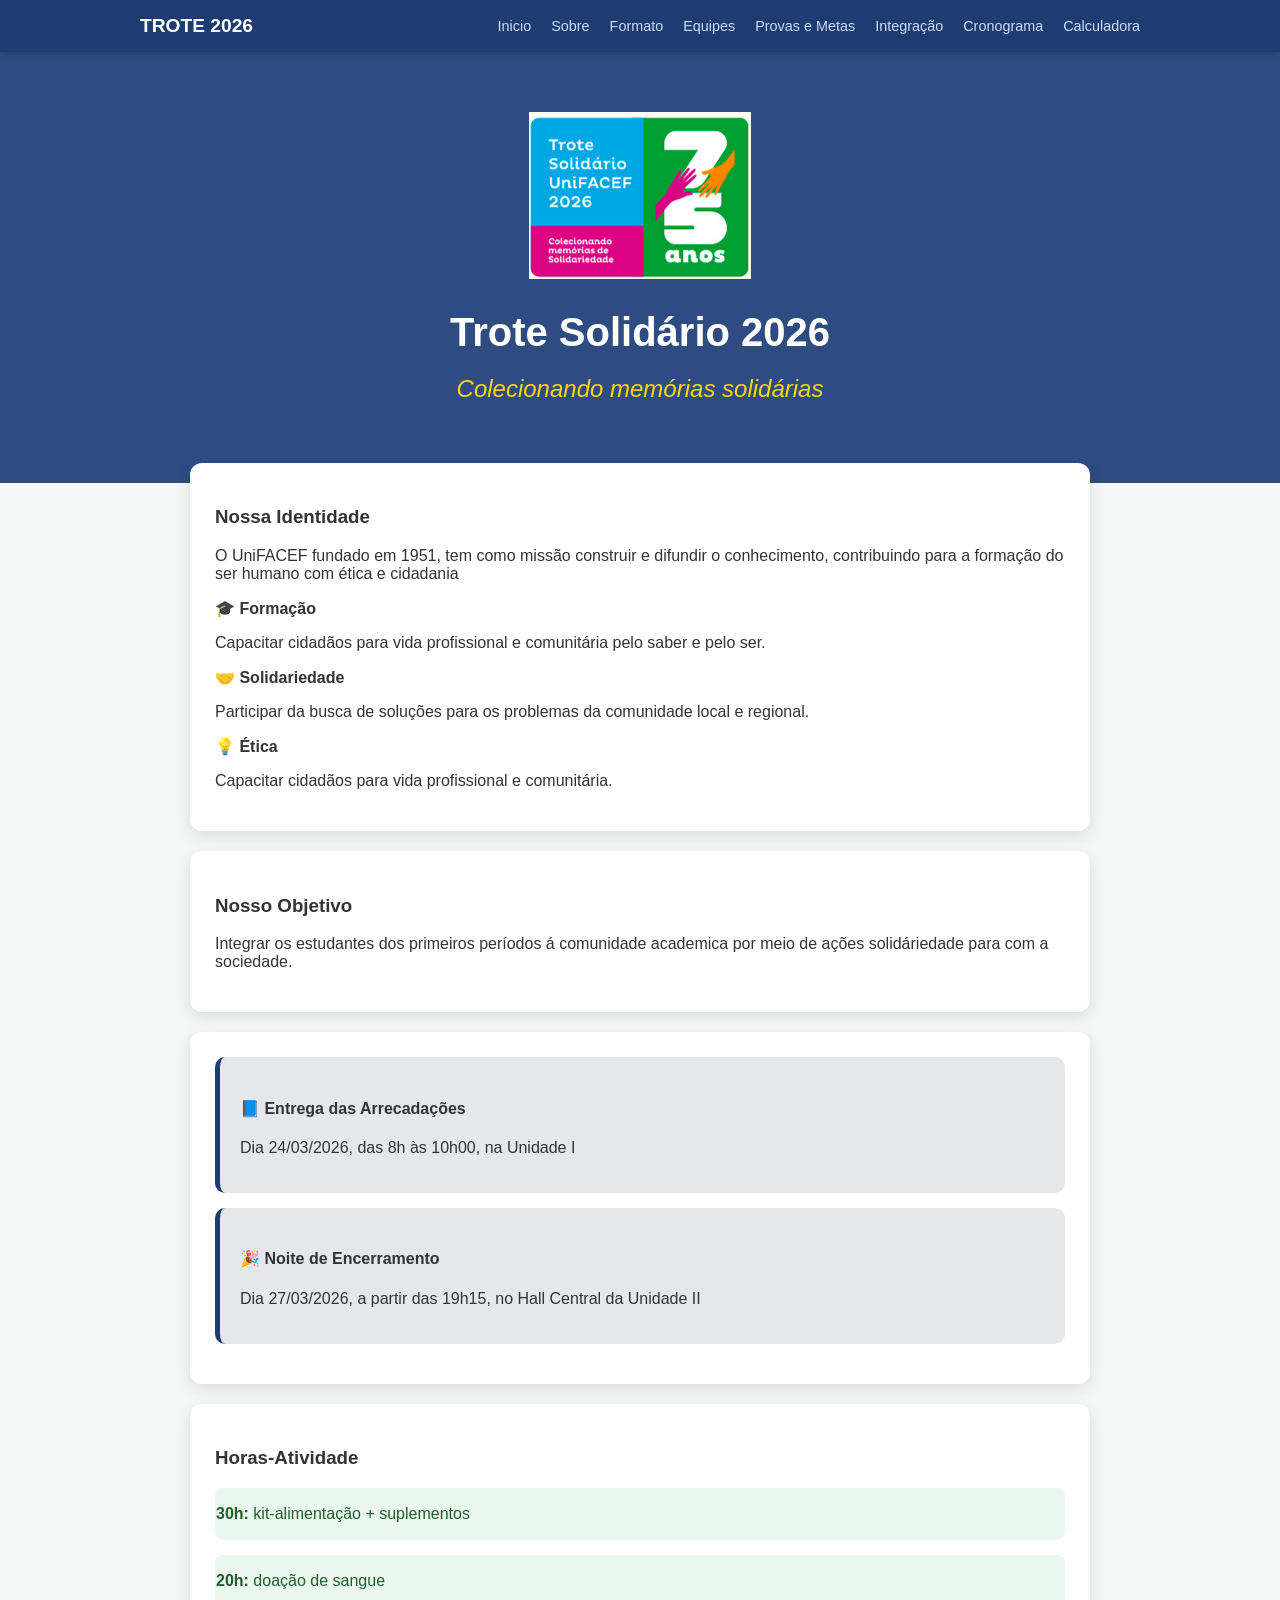
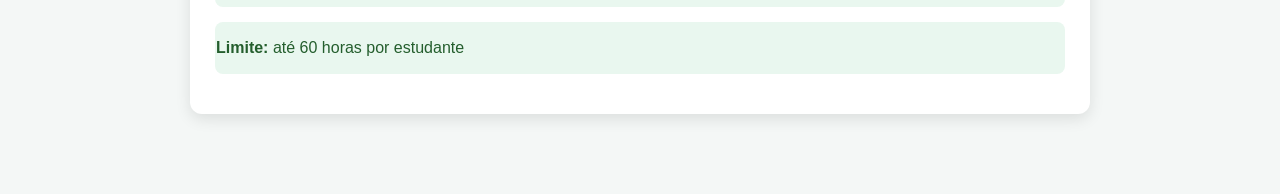
<file: index.html>
<!DOCTYPE html>
<html lang="en">
<head>
    <meta charset="UTF-8">
    <meta name="viewport" content="width=device-width, initial-             scale=1.0">
    <title>Trote Solidário</title>
    <link rel="stylesheet" href="styles.css">
</head>
<body> 
    <nav class="menu">
        <div class="menu-container">
            <a href="index.html" class="menu-logo">Trote 2026</a>
        <ul class="lista">
            <li><a href="index.html">Inicio</a></li>
            <li><a href="introducao.html">Sobre</a></li>
            <li><a href="formato.html">Formato</a></li>
            <li><a href="equipes.html">Equipes</a></li>
            <li><a href="provas.html">Provas e Metas</a></li>
            <li><a href="integracao.html">Integração</a></li>
            <li><a href="cronograma.html">Cronograma</a></li>
            <li><a href="calculadora.html">Calculadora</a></li>
        </ul>
        </div>
    </nav>
     <main>
        <header class="cabecalho">
            <div>
                <img src="trote.png" alt="UniFACEF" class="cabecalho-logo">
                <h1> Trote Solidário 2026</h1>
                <h2>Colecionando memórias solidárias</h2>
            </div>
        </header>
        <main class="principal">
            <section class="missao-valores">
            <h3>Nossa Identidade</h3>
            <p>O UniFACEF fundado em 1951, tem como missão construir e difundir o conhecimento, contribuindo para a formação do ser humano com ética e cidadania</p>

            <div class="pilares-container">
                <div class="pilar">
                    <strong>🎓 Formação</strong>
                    <p>Capacitar cidadãos para vida profissional e comunitária pelo saber e pelo ser.</p>
                </div>

                 <div class="pilar">
                    <strong>🤝 Solidariedade</strong>
                    <p>Participar da busca de soluções para os problemas da comunidade local e regional.</p>
                </div>
                 <div class="pilar">
                    <strong>💡 Ética</strong>
                    <p>Capacitar cidadãos para vida profissional e comunitária.</p>
                </div>
            </div>
            </section>
            <section class="objetivo">
            <h3>Nosso Objetivo</h3>
            <p>Integrar os estudantes dos primeiros períodos á comunidade academica por meio de ações solidáriedade para com a sociedade.</p>
             </section >

             <div>
            <section class="card-principal">
             <div class="card-interno">
            <h4>📘 Entrega das Arrecadações</h4>
            <p>Dia 24/03/2026, das 8h às 10h00, na Unidade I</p>
            </div>

            <div class="card-interno">
             <h4>🎉 Noite de Encerramento</h4>
             <p>Dia 27/03/2026, a partir das 19h15, no Hall Central da Unidade II</p>
            </div>
         </section>
          <div>

        <section class="horarios">
            <h3>Horas-Atividade</h3>
             <div class="card-data">
                <p><strong> 30h:</strong> kit-alimentação + suplementos</p>
            </div>

            <div class="card-data">
                <p><strong> 20h:</strong> doação de sangue</p>
            </div>

            <div class="card-data">
              <p><strong> Limite:</strong> até 60 horas por estudante</p>
            </div>
         </section>
</div>
    </main>
</body>
</html>
</file>
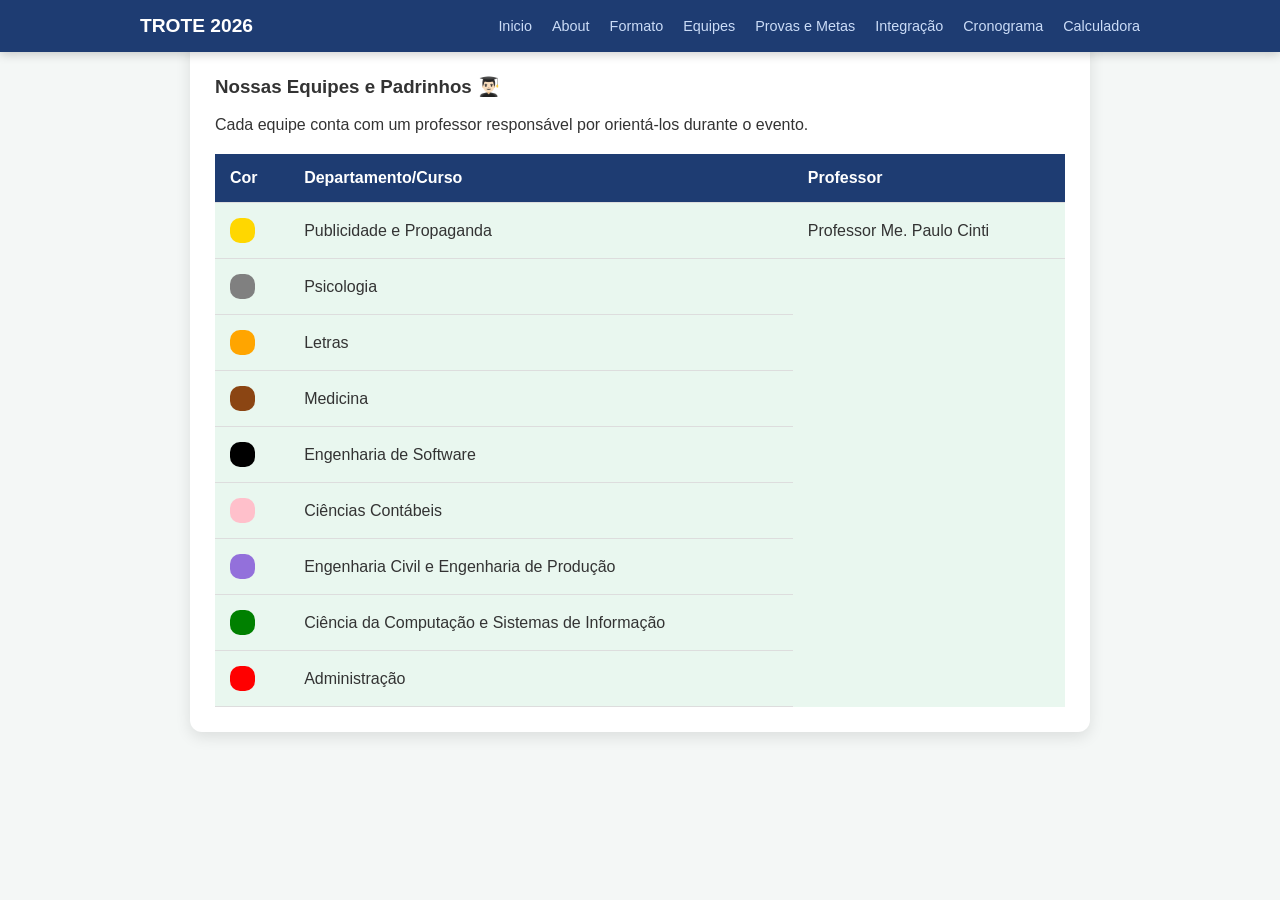
<file: equipes.html>
<!DOCTYPE html>
<html lang="en">
<head>
    <meta charset="UTF-8">
    <meta name="viewport" content="width=device-width, initial-             scale=1.0">
    <title>Trote Solidário</title>
    <link rel="stylesheet" href="styles.css">
</head>
<body> 
    <nav class="menu">
        <div class="menu-container">
            <a href="index.html" class="menu-logo">Trote 2026</a>
        <ul class="lista">
            <li><a href="index.html">Inicio</a></li>
            <li><a href="introducao.html">About</a></li>
            <li><a href="formato.html">Formato</a></li>
            <li><a href="equipes.html">Equipes</a></li>
            <li><a href="provas.html">Provas e Metas</a></li>
            <li><a href="integracao.html">Integração</a></li>
            <li><a href="cronograma.html">Cronograma</a></li>
            <li><a href="calculadora.html">Calculadora</a></li>
          </ul>
            </div>
        </nav>
        <main class="principal">
            <section class="lista-equipes">
                <h3>Nossas Equipes e Padrinhos 👨🏻‍🎓</h3>
                <p>Cada equipe conta com um professor responsável por orientá-los durante o evento.</p>

                <table>
                    <thead>
                        <tr class="equipes">
                            <th>Cor</th>
                            <th>Departamento/Curso</th>
                            <th>Professor</th>
                        </tr>
                    </thead>
                    <tbody>
                        <tr>
                         <td> <div class="box-amarela"> </div> </td>
                        <td>Publicidade e Propaganda</td>
                        <td>Professor Me. Paulo Cinti</td>
                    </tr>
                    <tr>
                        <td> <div class="box-cinza"> </div> </td>
                        <td>Psicologia</td>
                    </tr>
                    <tr>
                        <td> <div class="box-laranja"> </div> </td>
                        <td>Letras</td>
                    </tr>
                    <tr>
                        <td> <div class="box-marrom"> </div> </td>
                        <td>Medicina</td>
                    </tr>
                    <tr>
                        <td> <div class="box-preto"> </div> </td>
                        <td>Engenharia de Software</td>
                    </tr>
                    <tr>
                        <td> <div class="box-rosa"> </div> </td>
                        <td>Ciências Contábeis</td>
                    </tr>
                    <tr>
                        <td> <div class="box-roxo"> </div> </td>
                        <td>Engenharia Civil e Engenharia de Produção</td>
                    </tr>
                    <tr>    
                        <td> <div class="box-verde"> </div> </td>
                        <td>Ciência da Computação e Sistemas de Informação</td>    
                    </tr>
                    <tr>
                        <td> <div class="box-vermelho"> </div> </td>
                        <td>Administração</td>
                    </tr>
                    
                </table>

            </section>
        </main>
    </body>
</html>
</file>
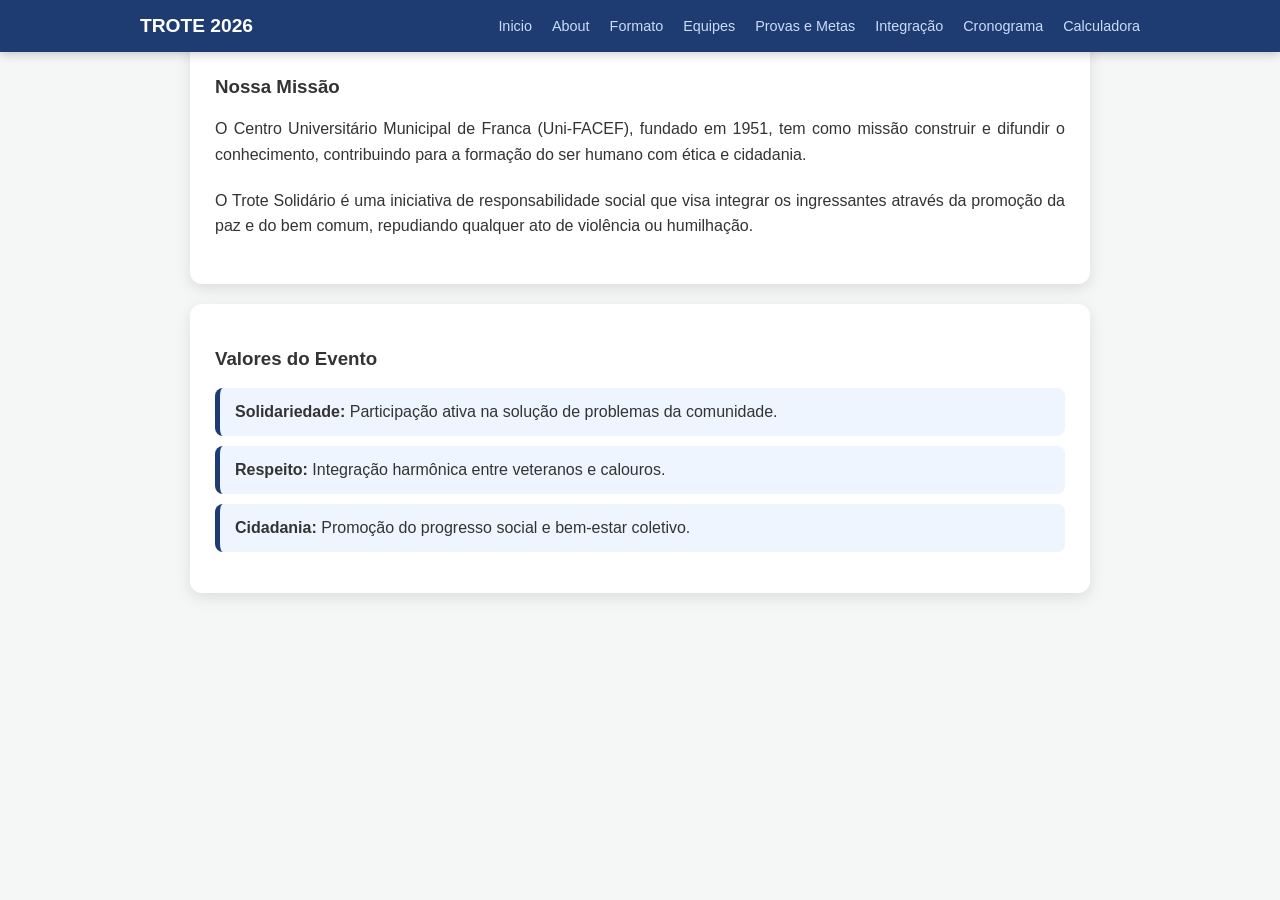
<file: introducao.html>
<!DOCTYPE html>
<html lang="en">
<head>
    <meta charset="UTF-8">
    <meta name="viewport" content="width=device-width, initial-             scale=1.0">
    <title>Trote Solidário</title>
    <link rel="stylesheet" href="styles.css">
</head>
<body> 
    <nav class="menu">
        <div class="menu-container">
            <a href="index.html" class="menu-logo">Trote 2026</a>
        <ul class="lista">
            <li><a href="index.html">Inicio</a></li>
            <li><a href="introducao.html">About</a></li>
            <li><a href="formato.html">Formato</a></li>
            <li><a href="equipes.html">Equipes</a></li>
            <li><a href="provas.html">Provas e Metas</a></li>
            <li><a href="integracao.html">Integração</a></li>
            <li><a href="cronograma.html">Cronograma</a></li>
            <li><a href="calculadora.html">Calculadora</a></li>
          </ul>
            </div>
        </nav>
         <main class="principal">
            <section class="texto-introducao">
                <h3> Nossa Missão </h3>
                <p> 
                    O Centro Universitário Municipal de Franca (Uni-FACEF), fundado em 1951, tem como missão construir e difundir o conhecimento, contribuindo para a formação do ser humano com ética e cidadania.
                </p>
                <p>
                    O Trote Solidário é uma iniciativa de responsabilidade social que visa integrar os ingressantes através da promoção da paz e do bem comum, repudiando qualquer ato de violência ou humilhação.
                </p>
            </section>
            <section>
                <h3> Valores do Evento </h3>
                <ul class="lista-valores">
                    <li> 
                        <strong> Solidariedade: </strong> 
                        Participação ativa na solução de problemas da comunidade. 
                    </li>
                    <li> 
                        <strong> Respeito: </strong>
                        Integração harmônica entre veteranos e calouros.
                    </li>
                    <li> 
                        <strong> Cidadania: </strong>
                        Promoção do progresso social e bem-estar coletivo.
                    </li>
                </ul>
            </section>
        </main>
    </body>
</html>
</file>
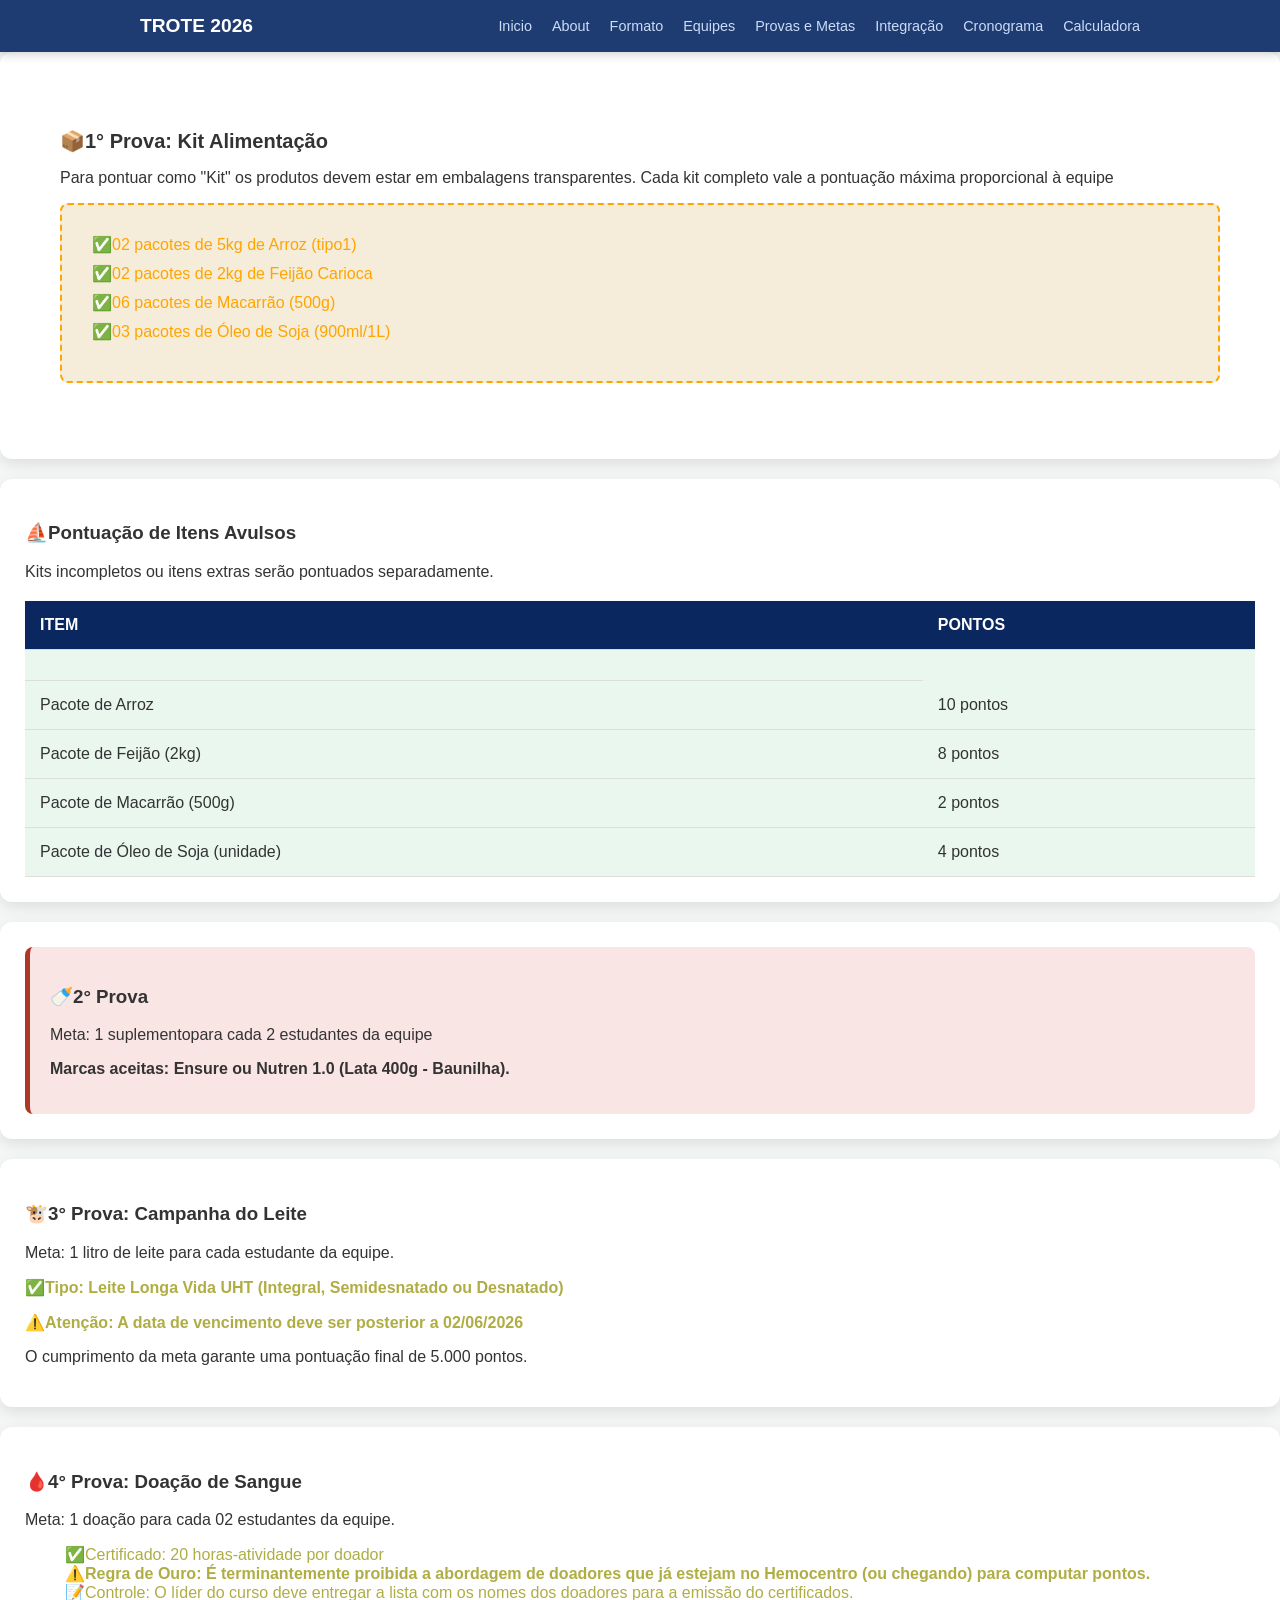
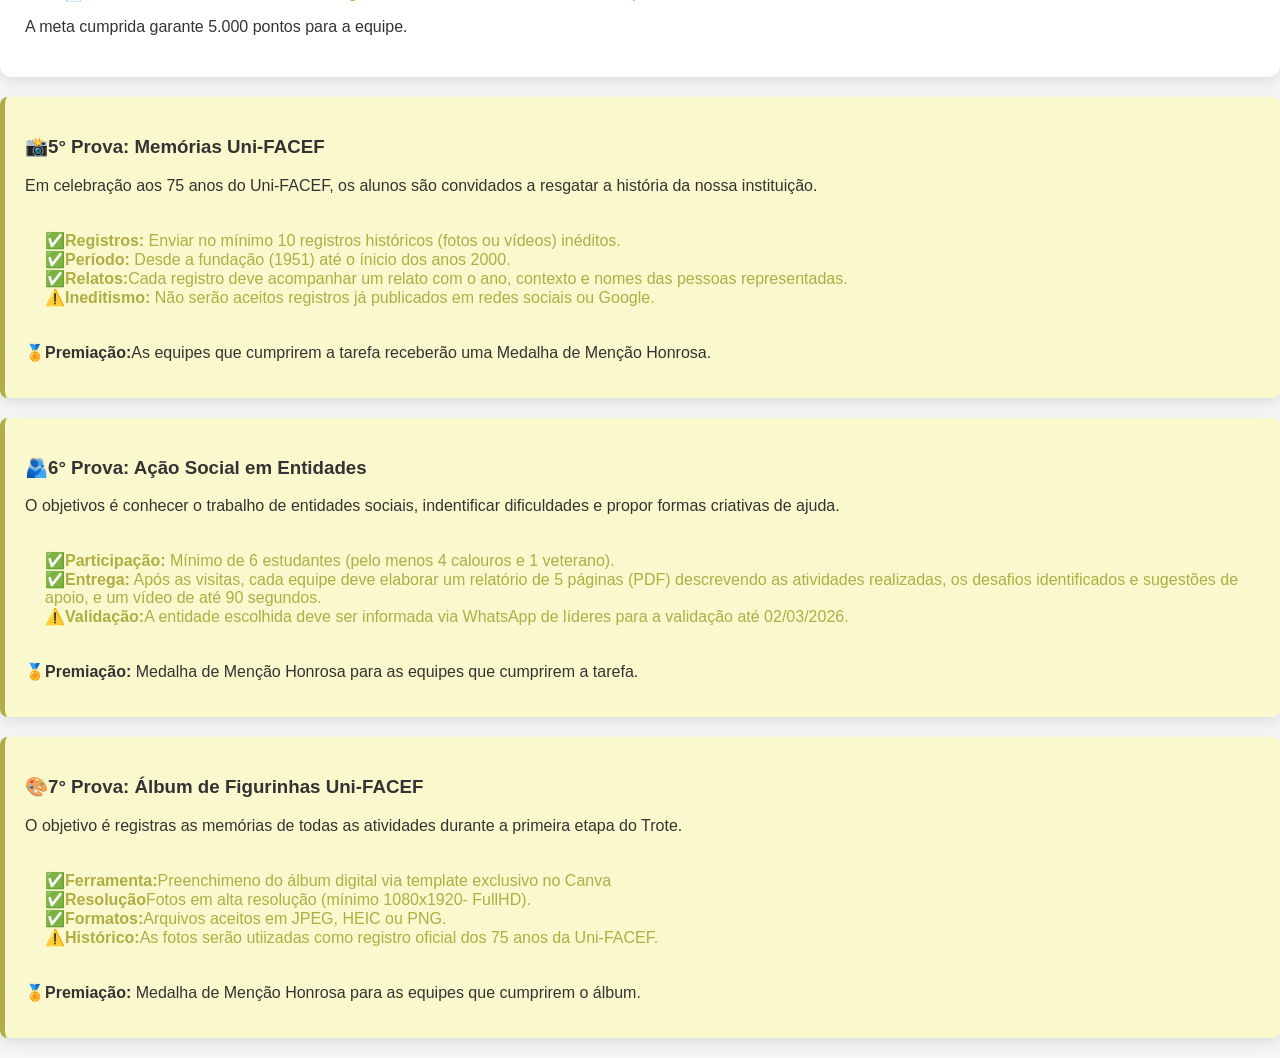
<file: provas.html>
<!DOCTYPE html>
<html lang="en">
<head>
    <meta charset="UTF-8">
    <meta name="viewport" content="width=device-width, initial-             scale=1.0">
    <title>Trote Solidário</title>
    <link rel="stylesheet" href="styles.css">
</head>

<body> 
    <nav class="menu">
        <div class="menu-container">
            <a href="index.html" class="menu-logo">Trote 2026</a>
        <ul class="lista">
            <li><a href="index.html">Inicio</a></li>
            <li><a href="introducao.html">About</a></li>
            <li><a href="formato.html">Formato</a></li>
            <li><a href="equipes.html">Equipes</a></li>
            <li><a href="provas.html">Provas e Metas</a></li>
            <li><a href="integracao.html">Integração</a></li>
            <li><a href="cronograma.html">Cronograma</a></li>
            <li><a href="calculadora.html">Calculadora</a></li>
          </ul>
            </div>
        </nav>

        <main>
            <section class="kit">
            <h1><strong>📦1° Prova: Kit Alimentação</strong></h1>
            <p>Para pontuar como "Kit" os produtos devem estar em embalagens transparentes. Cada kit completo vale a pontuação máxima proporcional à equipe</p>
            <ul class="lista-alimentacao">
                <font color="orange">
                <li> ✅02 pacotes de 5kg de Arroz (tipo1)</li>
                <li> ✅02 pacotes de 2kg de Feijão Carioca</li>
                <li> ✅06 pacotes de Macarrão (500g)</li>
                <li> ✅03 pacotes de Óleo de Soja (900ml/1L)</li>
                </font>
            </ul>
            </section>

            <section class="itens-avulsos">
                <h3>⛵Pontuação de Itens Avulsos</h3>
                <p>Kits incompletos ou itens extras serão pontuados separadamente.</p>

                <table class="pontos">
                    <thead>
                        <tr>
                            <th>ITEM</th>
                            <th>PONTOS</th>
                        </tr>
                    </thead>
                    <tbody>
                        <tr>
                         <td> <div> </div> </td>
                         <tr>
                        <td>Pacote de Arroz</td>
                        <td>10 pontos</td>
                    </tr>
                    <tr>
                        <td>Pacote de Feijão (2kg)</td>
                        <td>8 pontos</td>
                    </tr>
                    <tr>
                        <td>Pacote de Macarrão (500g)</td>
                        <td>2 pontos</td>
                    </tr>
                    <tr>
                        <td>Pacote de Óleo de Soja (unidade)</td>
                        <td>4 pontos</td>
                    </tr>
                    
                </table>

            </section>

            <section>
            <div class="suplementos">
            <h3>🍼2° Prova</h3>
            <p>Meta: 1 suplementopara cada 2 estudantes da equipe
            <p><strong>Marcas aceitas: Ensure ou Nutren 1.0 (Lata 400g - Baunilha).</strong></p>
            </p>
        </div>
        </section>

        <section>
            <h3>🐮3° Prova: Campanha do Leite</h3>
            <div class="marca">
                <p>Meta: 1 litro de leite para cada estudante da equipe.</p>
                <p><strong>✅Tipo: Leite Longa Vida UHT (Integral, Semidesnatado ou Desnatado)</strong></p>
                <p><strong>⚠️Atenção: A data de vencimento deve ser posterior a 02/06/2026</strong></p>
                    <p>O cumprimento da meta garante uma pontuação final de 5.000 pontos.</p>
            </div>
        </section>

        <section>
            <h3>🩸4° Prova: Doação de Sangue</h3>
            <p>
                Meta: 1 doação para cada 02 estudantes da equipe.</p>
            <ul class="requisitos">
                <li> ✅Certificado: 20 horas-atividade por doador </li>
                <li><strong>⚠️Regra de Ouro: É terminantemente proibida a abordagem de doadores que já estejam no Hemocentro (ou chegando) para computar pontos.</strong></li>
                <li>📝Controle: O líder do curso deve entregar a lista com os nomes dos doadores para a emissão do certificados.</li>
                </ul>
               <p>A meta cumprida garante 5.000 pontos para a equipe.</p>
            
        </section>

        <section class="quinta-prova">
            <h3>
                📸5° Prova: Memórias Uni-FACEF
            </h3>
            <p>Em celebração aos 75 anos do Uni-FACEF, os alunos são convidados a resgatar a história da nossa instituição.</p>
            <ul class="memorias">
                <li><strong>✅Registros:</strong> Enviar no mínimo 10 registros históricos (fotos ou vídeos) inéditos.</li>
                <li><strong>✅Período:</strong> Desde a fundação (1951) até o ínicio dos anos 2000.</li>
                <li><strong>✅Relatos:</strong>Cada registro deve acompanhar um relato com o ano, contexto e nomes das pessoas representadas.</li>
                <li><strong>⚠️Ineditismo:</strong> Não serão aceitos registros já publicados em redes sociais ou Google.</li>
                </ul>
                <p><strong>🏅Premiação:</strong>As equipes que cumprirem a tarefa receberão uma Medalha de Menção Honrosa.</p>
            
        </section>

        <section class="sexta-prova">
            <h3>🫂6° Prova: Ação Social em Entidades </h6>
            <p>O objetivos é conhecer o trabalho de entidades sociais, indentificar dificuldades e propor formas criativas de ajuda.</p>
            <ul class="acao-social">
                <li><strong>✅Participação:</strong> Mínimo de 6 estudantes (pelo menos 4 calouros e 1 veterano).</li>
                <li><strong>✅Entrega:</strong> Após as visitas, cada equipe deve elaborar um relatório de 5 páginas (PDF) descrevendo as atividades realizadas, os desafios identificados e sugestões de apoio, e um vídeo de até 90 segundos.</li>
                <li><strong>⚠️Validação:</strong>A entidade escolhida deve ser informada via WhatsApp de líderes para a validação até 02/03/2026.</li>
                </ul>
                <p><strong>🏅Premiação:</strong> Medalha de Menção Honrosa para as equipes que cumprirem a tarefa.</p>
        
        </section>

        <section class="album">
            <h3>🎨7° Prova: Álbum de Figurinhas Uni-FACEF</h3>
            <p>O objetivo é registras as memórias de todas as atividades durante a primeira etapa do Trote.</p>
            <ul class="integracao">
                <li><strong>✅Ferramenta:</strong>Preenchimeno do álbum digital via template exclusivo no Canva</li>
                <li><strong>✅Resolução</strong>Fotos em alta resolução (mínimo 1080x1920- FullHD).</li>
                <li><strong>✅Formatos:</strong>Arquivos aceitos em JPEG, HEIC ou PNG.</li>
                <li><strong>⚠️Histórico:</strong>As fotos serão utiizadas como registro oficial dos 75 anos da Uni-FACEF.</li>
                </ul>
                <p><strong>🏅Premiação:</strong> Medalha de Menção Honrosa para as equipes que cumprirem o álbum.</p>
        </section>
            </main>
</file>
<file: styles.css>
body {
    margin: 0; font-family: 'Segoe UI', sans-serif;
    background-color: #f4f7f6; color: #333;
}
.menu {
    background-color: #1e3c72;  padding: 15px 0;
    position: sticky; /* menu fica sempre no topo */
    top: 0; /* posição 0 - posição acima */
    z-index: 1000; /*  fica sempre por cima dos outros conteúdos */
    box-shadow: 0 2px 10px rgba(0,0,0,0.2); /* caixa com sombra */
}
.menu-container{
    max-width: 1000px;
    margin: 0 auto;
    display: flex;
    justify-content: space-between;
    align-items: center;
    padding: 0 20px;
}
.menu-logo{
    color: white; /* cor branca */
    text-decoration: none; /* link sem estar sublinhado */
    font-weight: bold; /* negrito */
    font-size: 1.2rem; /* 1.2 * 16px */
    text-transform: uppercase; /* letra maiúscula */
}
.lista {
    list-style: none; display: flex; gap: 20px;
    margin: 0; padding: 0;
}
.lista a{
    color: #CBDCF7; text-decoration: none; font-size: 0.9rem;
    font-weight: 500; transition: color 0.3s; 
}
.lista a:hover {
    color: #ffffff;
}
.cabecalho {
    background-color: #2e4c82; color: white; padding: 60px 20px;
    text-align: center;
}
.cabecalho h1{
    font-size: 2.5rem; margin-bottom: 5px;
}
.cabecalho h2{
    font-weight: 300;
    font-style: italic;
    color: #ffd700; 
}
.principal{
    /* -40px subiu auto embaixo e 40 é na lateral */
    max-width: 900px; margin: -40px auto 40px; padding: 20px;
}
section {
  
    background: white;
    margin-bottom: 20px;
    padding: 25px;
    border-radius: 12px;
    box-shadow: 0 5px 15px rgba(0,0,0,0.1);
}
.importante {
    display: flex;
    gap: 20px;
}

.card-interno {
    background: #f2f3fd;
    border-left: 5px solid #1e3c72;
    background-color: #e5e7eb; /* cinza claro */
    border-radius: 10px;
    padding: 20px;
    margin-bottom: 15px;
  
}

.card-data {
    margin-top: 10px;
    color: #245e2d; /* azul escuro */
    border-radius: 10px;
    margin-bottom: 15px;
    border-left: 10px;
    background-color: #e9f7ef;
    gap: 40px;
    border-radius: 8px;
    padding: 1px;
}
.card-meta {
   
    flex: 1; background: #eef5ff; padding: 15px; border-left: 5px solid #2a5298;
    border-radius: 8px;
}
.recompensas ul {
    list-style: none;
    padding: 0;
}
.recompensas li {
    background: #e9f7ef; margin: 8px 0; padding: 10px;
    border-radius: 5px; color: #27ae60; font-weight: bold;
}
.texto-introducao p {
    line-height: 1.6; /* melhora a leitura de textos longos */
    margin-bottom: 20px;
    text-align: justify; /* alinhamento justificado - alinha à esquerda e à direta */
}
.lista-valores {
    list-style: none;
    padding: 0;
}
.lista-valores li {
    background: #eef5ff;
    padding: 15px;
    margin-bottom: 10px;
    border-radius: 8px;
    border-left: 5px solid #1e3c72;
}

table {
    width: 100%;
    border-collapse: collapse; /* remove os espaços entre as células */
    margin-top: 20px;
    background-color: #e9f7ef;
}

th, td {
    border-bottom: 1px solid #ddd; /* borda cinza clara */
    padding: 15px; /* espaçamento interno */
    text-align: left; /* alinhamento à esquerda */
}

th {
    background-color: #1e3c72; /* cor de fundo para o cabeçalho */
}

.equipes {
    color:white;
}

.box-amarela {
    border-radius: 10px;
    height: 25px;
    width: 25px;
    background: #ffd700;
}

.box-cinza {
    border-radius: 10px;
    height: 25px;
    width: 25px;
    background: #808080;
}

.box-laranja {
    border-radius: 10px;
    height: 25px;
    width: 25px;
    background: #ffa500;
}

.box-marrom {
    border-radius: 10px;
    height: 25px;
    width: 25px;
    background: #8b4513;
}

.box-preto {
    border-radius: 10px;
    height: 25px;
    width: 25px;
    background: #000000;
}

.box-rosa {
    border-radius: 10px;
    height: 25px;
    width: 25px;
    background: #ffc0cb;
}

.box-roxo {
    border-radius: 10px;
    height: 25px;
    width: 25px;
    background: #9370db;
}

.box-verde {
    border-radius: 10px;
    height: 25px;
    width: 25px;
    background: #008000;
}

.box-vermelho {
    border-radius: 10px;
    height: 25px;
    width: 25px;
    background: #ff0000;
}

.kit {
    padding: 60px;
    text-align: left;
    font-size: medium;
    h1 {
        font-size: 1.25rem;
        margin-bottom: 10px;
    }
}

.lista-alimentacao {
    list-style: none;
    gap: 40px;
    border: 2px dashed orange;
    border-radius: 8px;
    padding: 30px;
    background-color: #f5ecd9;
    li {
        margin-bottom: 10px;
    }
}

.itens-avulsos {
    gap: 20px;
    flex-wrap: wrap; 
}

.pontos {
    width: 100%;
    border-collapse: collapse; /* remove os espaços entre as células */
    margin-top: 20px;
    background-color: #e9f7ef;
    gap: 20px;
    flex-wrap: wrap; 
    th {
        background-color: #0a285f; 
        color: white;
}
}

.suplementos {
    background-color: #fae5e5;
    padding: 20px;
    border-radius: 8px;
    border-left: 5px solid #ae3727;
}

.marca {
  strong {
    color: #afad44;
    font-size: 1.0rem;
  }
}

.requisitos {
   color: #afad44;
   list-style: none;
}

.quinta-prova {
    background-color: #faf9cd;
    padding: 20px;
    border-radius: 8px;
    border-left: 5px solid #afad44;
}
.memorias {
    padding: 20px;
    border-radius: 8px;
    list-style: none;
    color: #afad44;
}

.sexta-prova {
    background-color: #faf9cd;
    padding: 20px;
    border-radius: 8px;
    border-left: 5px solid #afad44;
}

.acao-social {
    padding: 20px;
    border-radius: 8px;
    list-style: none;
    color: #afad44;
}

.album {
    background-color: #faf9cd;
    padding: 20px;
    border-radius: 8px;
    border-left: 5px solid #afad44;
}
.integracao {
    padding: 20px;
    border-radius: 8px;
    list-style: none;
    color: #afad44;
}

tr :hover {
    background-color: #e5e7eb;
}
</file>
